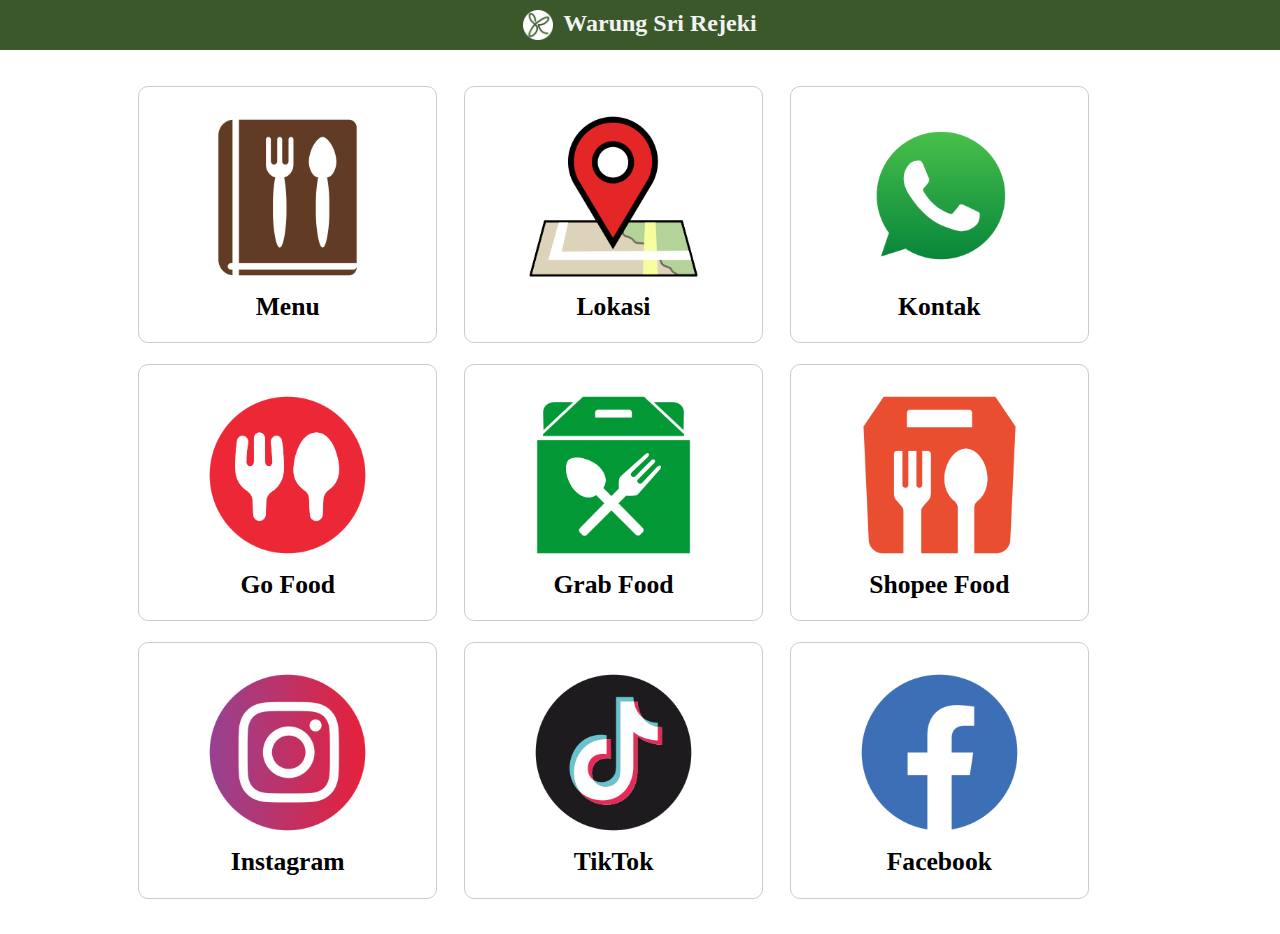
<file: index.html>
<!DOCTYPE html>
<html>
  <head>
		<meta charset="utf-8" />
		<meta name="viewport" content="width=device-width, initial-scale=1.0">
    <title>Warung Sri Rejeki</title>
		<link rel="icon" type="image/x-icon" href="icon/sr-ico.png">
    <link rel="stylesheet" href="style.css">
  </head>
  <body>
		<!-- Top navigation -->
		<div class="topnav">

			<!-- Centered link -->
			<div class="topnav-centered">
				<a href="https://www.warungsrirejeki.com/"><img src="icon/sr-ico.png"/>Warung Sri Rejeki</a>
			</div>
		</div>
		<div style="display:none;">
			<div class="slideshow-container">

				<div class="mySlides fade">
					<div class="numbertext">1 / 3</div>
					<a href="https://www.warungsrirejeki.com/bukumenu"><img src="./icon/web-JPG01.jpg" style="width:100%"></a>
					<!-- <div class="text">Caption Text</div> -->
				</div>

				<div class="mySlides fade">
					<div class="numbertext">2 / 3</div>
					<a href="https://www.warungsrirejeki.com/bukumenu"><img src="./icon/web-JPG02.jpg" style="width:100%"></a>
					<!-- <div class="text">Caption Two</div> -->
				</div>

				<div class="mySlides fade">
					<div class="numbertext">3 / 3</div>
					<a href="https://www.warungsrirejeki.com/bukumenu"><img src="./icon/web-JPG03.jpg" style="width:100%"></a>
					<!-- <div class="text">Caption Three</div> -->
				</div>

				</div>
				<br>

				<div style="text-align:center">
					<span class="dot"></span> 
					<span class="dot"></span> 
					<span class="dot"></span> 
				</div>
		</div>
		<!-- <div class="clearfix"></div> -->
		<div class="content">
			<a href="https://www.warungsrirejeki.com/bukumenu/" class="button">
				<img class="imgicon" src="./icon/ICON-PNG01.png"/>
				<span class="button-text">Menu</span>
			</a>
			<!-- <a href="#" class="button"> -->
				<!-- <img class="imgicon" src="./icon/ICON-PNG05.png"/> -->
				<!-- <span class="button-text">Promo</span> -->
			<!-- </a> -->
			<a href="https://maps.app.goo.gl/QqM76eLJSNFFWdxs6" class="button">
				<img class="imgicon" src="./icon/ICON-PNG06.png"/>
				<span class="button-text">Lokasi</span>
			</a>
			<a href="https://wa.me/6282142052766" class="button">
				<img class="imgicon" src="./icon/ICON-PNG08.png"/>
				<span class="button-text">Kontak</span>
			</a>
			<!-- <div class="clearfix"></div> -->
			<a href="https://gofood.link/a/K1q7hHw" class="button">
				<img class="imgicon" src="./icon/ICON-PNG02.png"/>
				<span class="button-text">Go Food</span>
			</a>
			<a href="https://r.grab.com/g/2-1-6-C4NHNACHCVBCG6" class="button">
				<img class="imgicon" src="./icon/ICON-PNG03.png"/>
				<span class="button-text">Grab Food</span>
			</a>
			<a href="https://shopee.co.id/universal-link/now-food/shop/21416556?deep_and_deferred=1&share" class="button">
				<img class="imgicon" src="./icon/ICON-PNG04.png"/>
				<span class="button-text">Shopee Food</span>
			</a>
			<a href="https://www.instagram.com/srirejekia2?igsh=NmZidmoybGZtZnU2" class="button">
				<img class="imgicon" src="./icon/ICON-PNG10.png"/>
				<span class="button-text">Instagram</span>
			</a>
			<a href="https://www.tiktok.com/@srirejekia2?_t=8jOtNVtjVsF&_r=1" class="button">
				<img class="imgicon" src="./icon/ICON-PNG09.png"/>
				<span class="button-text">TikTok</span>
			</a>
			<a href="https://web.facebook.com/srirejekia2/" class="button">
				<img class="imgicon" src="./icon/ICON-PNG07.png"/>
				<span class="button-text">Facebook</span>
			</a>
		</div>
		


<script>
let slideIndex = 0;
showSlides();

function showSlides() {
  let i;
  let slides = document.getElementsByClassName("mySlides");
  let dots = document.getElementsByClassName("dot");
  for (i = 0; i < slides.length; i++) {
    slides[i].style.display = "none";  
  }
  slideIndex++;
  if (slideIndex > slides.length) {slideIndex = 1}    
  for (i = 0; i < dots.length; i++) {
    dots[i].className = dots[i].className.replace(" active", "");
  }
  slides[slideIndex-1].style.display = "block";  
  dots[slideIndex-1].className += " active";
  setTimeout(showSlides, 2000); // Change image every 2 seconds
}
</script>
  </body>
</html>
</file>
<file: style.css>
*{
	margin:0;
	/* box-sizing: border-box; */
}
html,body{
	width: 100%;
  height: 100%;
  margin: 0px;
  padding: 0px;
  overflow-x: hidden;
}
body {
	background-color: #fff;
	color: darkblue;
	font-family: Calibri;
	font-size: 12pt;
	height:100%;
}

/* For mobile phones: */
.content {
	width: 100%;
	margin: auto;
	padding: 2%;
	font-size: 3.5vw;
	/* background: #0f0; */
}

@media only screen and (min-width: 600px) {
  /* For tablets: */
  .content {
		width: 80%;
		font-size: 2vw;
	}
	.text{
		font-size:2vw;
	}
	.numbertext{font-size:2vw;}
}

.clearfix{
	content: "";
  clear: both;
	margin: 5vh 0;
}

.topnav{
	overflow: hidden;
	background-color: #3b582a;
	text-align: center;
	padding: 10px;
	
	/* height: 50px; */
	/* margin-bottom: 10px; */
}



.topnav a {
	/* float: left; */
	color: #f2f2f2;
	text-align: center;
	padding: 14px 16px;
	text-decoration: none;
	font-size: 1.5em;
	font-weight:700;
	vertical-align: middle;
}

.topnav img{
	height: 30px;
	margin-right: 10px;
}

/* .topnav a:hover { */
	/* background-color: #ddd; */
	/* color: black; */
/* } */

.topnav a.active {
	background-color: #04AA6D;
	color: white;
}

a.button{
	padding: 2%;
	text-align: center;
	cursor: pointer;
	width: 25%;
	/* height: 5vh;	 */
	margin: 1%;
	display: inline-block;
	background: #fff;
	border: 1px solid #ccc;
	border-radius: 10px;
	text-decoration: none;
	color: black;
	vertical-align: middle;
}

a.button:hover{
	background: #ddd;
}

.icon {
	display: block;
	vertical-align: middle;
	/* font-size: 1.5rem; */
}

.imgicon{
	text-align: center;
	display: block;
	vertical-align: middle;
	width: 70%;
	margin: 0 auto;
}

.button-text {
	display: block;
	vertical-align: middle;
	margin-top: 5px;
	font-weight: 700;
	
	/* margin-left: 0.3rem; */
}

.mySlides {display: none;}
img {vertical-align: middle;}

/* Slideshow container */
.slideshow-container {
  max-width: 100%;
  position: relative;
  
}

/* Caption text */
.text {
  color: #f2f2f2;
  font-size: 4vw;
  padding: 8px 12px;
  position: absolute;
  bottom: 8px;
  width: 100%;
  text-align: center;
}

/* Number text (1/3 etc) */
.numbertext {
  color: #f2f2f2;
  font-size: 4vw;
  padding: 8px 12px;
  position: absolute;
  top: 0;
}

/* The dots/bullets/indicators */
.dot {
  height: 15px;
  width: 15px;
  margin: 0 2px;
  background-color: #bbb;
  border-radius: 50%;
  display: inline-block;
  transition: background-color 0.6s ease;
}

.active {
  background-color: #717171;
}

/* Fading animation */
.fade {
  animation-name: fade;
  animation-duration: 2s;
}

@keyframes fade {
  from {opacity: .4} 
  to {opacity: 1}
}
</file>
